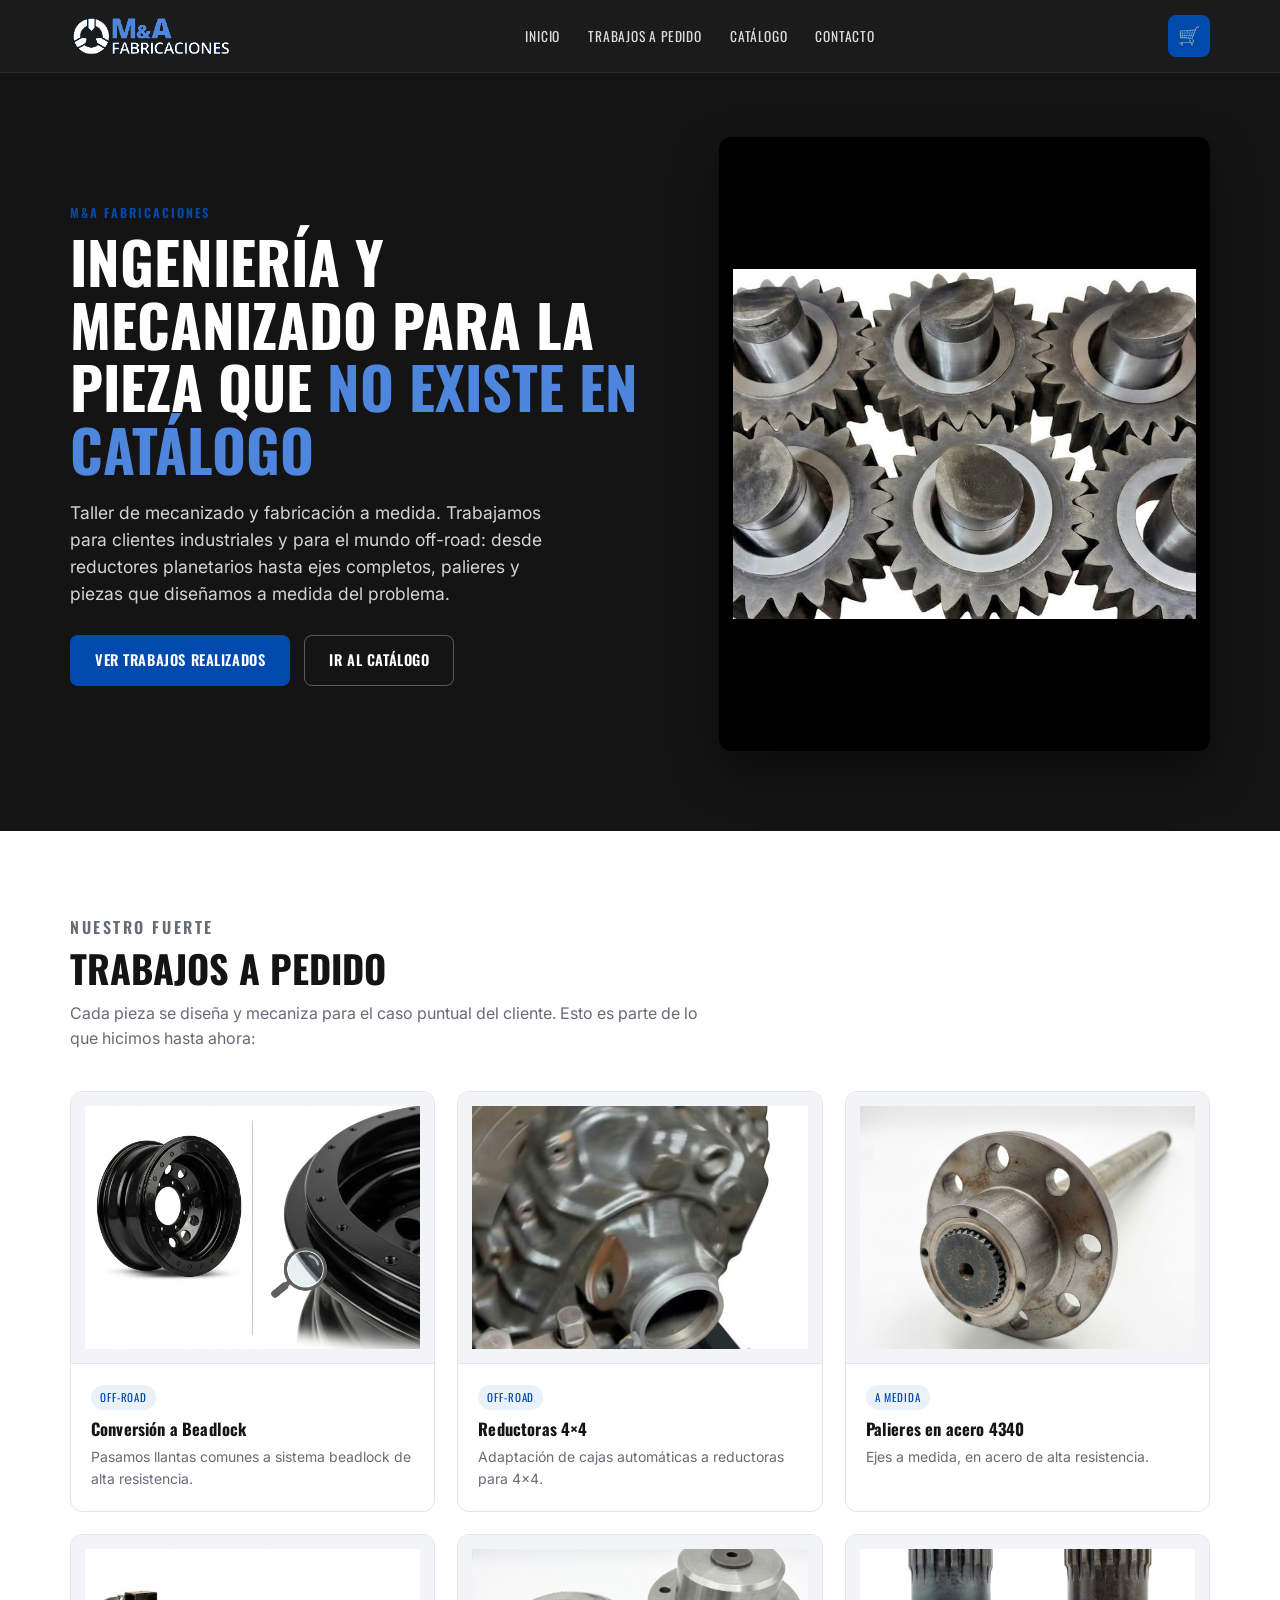
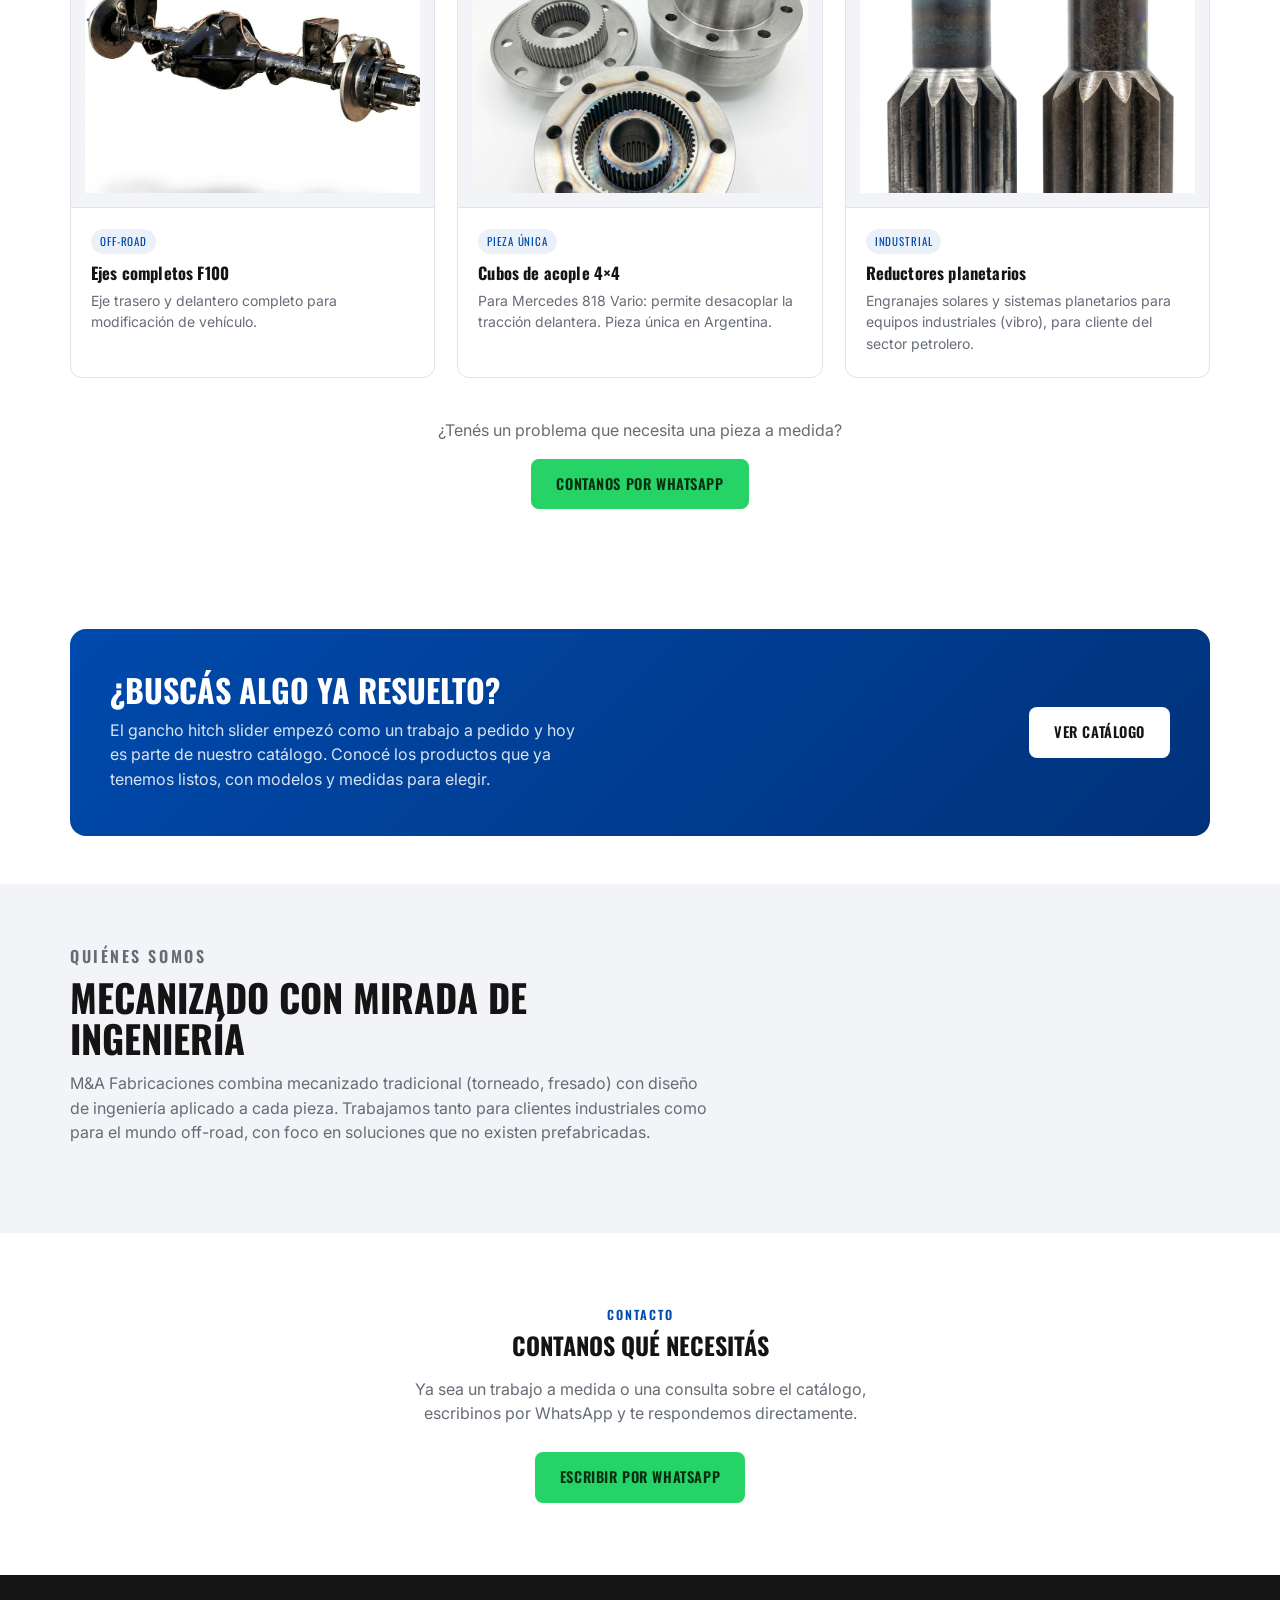
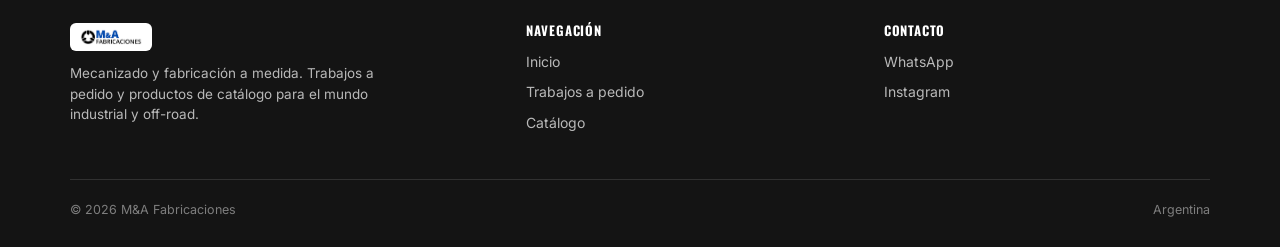
<file: index.html>
<!DOCTYPE html>
<html lang="es-AR">
<head>
<meta charset="UTF-8">
<meta name="viewport" content="width=device-width, initial-scale=1">
<title>M&A Fabricaciones — Mecanizado y fabricación a medida</title>
<meta name="description" content="Taller de mecanizado y fabricación a medida. Trabajos a pedido para clientes industriales y off-road, más un catálogo de productos propios.">
<link rel="preconnect" href="https://fonts.googleapis.com">
<link rel="preconnect" href="https://fonts.gstatic.com" crossorigin>
<link href="https://fonts.googleapis.com/css2?family=Oswald:wght@500;600;700&family=Inter:wght@400;500;600;700&display=swap" rel="stylesheet">
<link rel="stylesheet" href="assets/css/styles.css">
</head>
<body>

<header class="site-header">
  <div class="wrap">
    <a href="index.html" class="brand"><img src="assets/img/brand/logo-on-dark.png" alt="M&A Fabricaciones"></a>
    <nav class="main-nav" id="main-nav">
      <a href="index.html">Inicio</a>
      <a href="#trabajos">Trabajos a pedido</a>
      <a href="catalogo.html">Catálogo</a>
      <a href="#contacto">Contacto</a>
    </nav>
    <div class="nav-right">
      <button class="nav-cart" aria-label="Carrito">🛒<span class="count">0</span></button>
      <button class="nav-toggle" id="nav-toggle" aria-label="Menú">☰</button>
    </div>
  </div>
</header>

<!-- ===================== HERO ===================== -->
<section class="hero">
  <div class="wrap hero-grid">
    <div>
      <p class="eyebrow">M&amp;A Fabricaciones</p>
      <h1>Ingeniería y mecanizado para la pieza que <span class="accent">no existe en catálogo</span></h1>
      <p class="lead">Taller de mecanizado y fabricación a medida. Trabajamos para clientes industriales y para el mundo off-road: desde reductores planetarios hasta ejes completos, palieres y piezas que diseñamos a medida del problema.</p>
      <div class="hero-actions">
        <a href="#trabajos" class="btn btn-primary">Ver trabajos realizados</a>
        <a href="catalogo.html" class="btn btn-outline" style="border-color:rgba(255,255,255,.3); color:#fff">Ir al catálogo</a>
      </div>
    </div>
    <div class="hero-photo">
      <div class="ph-placeholder" style="border:none; background:transparent; color:rgba(255,255,255,.55)">
         <img src="assets/img/trabajos/Planetarios.jpg" alt="">
      </div>
    </div>
  </div>
</section>

<!-- ===================== TRABAJOS A PEDIDO ===================== -->
<section id="trabajos">
  <div class="wrap">
    <div class="section-head">
      <p class="eyebrow">Nuestro fuerte</p>
      <h2>Trabajos a pedido</h2>
      <p>Cada pieza se diseña y mecaniza para el caso puntual del cliente. Esto es parte de lo que hicimos hasta ahora:</p>
    </div>

    <div class="portfolio-grid">
      <div class="pf-card">
        <div class="pf-photo"><img src="assets/img/trabajos/Fotosbeadlock.jpg" alt=""></div>
        <div class="pf-body">
          <span class="pf-tag">Off-road</span>
          <h3>Conversión a Beadlock</h3>
          <p>Pasamos llantas comunes a sistema beadlock de alta resistencia.</p>
        </div>
      </div>

      <div class="pf-card">
        <div class="pf-photo"><img src="assets/img/trabajos/Fotocaja.jpg" alt=""></div>
        <div class="pf-body">
          <span class="pf-tag">Off-road</span>
          <h3>Reductoras 4×4</h3>
          <p>Adaptación de cajas automáticas a reductoras para 4×4.</p>
        </div>
      </div>

      <div class="pf-card">
        <div class="pf-photo"><img src="assets/img/trabajos/Fotopaliercontapa.jpg" alt=""></div>
        <div class="pf-body">
          <span class="pf-tag">A medida</span>
          <h3>Palieres en acero 4340</h3>
          <p>Ejes a medida, en acero de alta resistencia.</p>
        </div>
      </div>

      <div class="pf-card">
        <div class="pf-photo"><img src="assets/img/trabajos/Fotodana70.jpg" alt=""></div>
        <div class="pf-body">
          <span class="pf-tag">Off-road</span>
          <h3>Ejes completos F100</h3>
          <p>Eje trasero y delantero completo para modificación de vehículo.</p>
        </div>
      </div>

      <div class="pf-card">
        <div class="pf-photo"><img src="assets/img/trabajos/Fotocubo818.jpg" alt=""></div>
        <div class="pf-body">
          <span class="pf-tag">Pieza única</span>
          <h3>Cubos de acople 4×4</h3>
          <p>Para Mercedes 818 Vario: permite desacoplar la tracción delantera. Pieza única en Argentina.</p>
        </div>
      </div>

      <div class="pf-card">
        <div class="pf-photo"><img src="assets/img/trabajos/Piñonesterminados.jpg" alt=""></div>
        <div class="pf-body">
          <span class="pf-tag">Industrial</span>
          <h3>Reductores planetarios</h3>
          <p>Engranajes solares y sistemas planetarios para equipos industriales (vibro), para cliente del sector petrolero.</p>
        </div>
      </div>
    </div>

    <div style="text-align:center; margin-top:40px">
      <p class="muted" style="margin-bottom:16px">¿Tenés un problema que necesita una pieza a medida?</p>
      <a href="#" class="btn btn-wsp js-wsp-contact">Contanos por WhatsApp</a>
    </div>
  </div>
</section>

<!-- ===================== PUENTE AL CATÁLOGO ===================== -->
<section class="tight">
  <div class="wrap">
    <div class="cat-banner">
      <div>
        <h2>¿Buscás algo ya resuelto?</h2>
        <p>El gancho hitch slider empezó como un trabajo a pedido y hoy es parte de nuestro catálogo. Conocé los productos que ya tenemos listos, con modelos y medidas para elegir.</p>
      </div>
      <a href="catalogo.html" class="btn btn-dark">Ver catálogo</a>
    </div>
  </div>
</section>

<!-- ===================== SOBRE NOSOTROS ===================== -->
<section class="bg-paper-2 tight">
  <div class="wrap">
    <div class="section-head">
      <p class="eyebrow">Quiénes somos</p>
      <h2>Mecanizado con mirada de ingeniería</h2>
      <p>M&amp;A Fabricaciones combina mecanizado tradicional (torneado, fresado) con diseño de ingeniería aplicado a cada pieza. Trabajamos tanto para clientes industriales como para el mundo off-road, con foco en soluciones que no existen prefabricadas.</p>
    </div>
  </div>
</section>

<!-- ===================== CONTACTO ===================== -->
<section id="contacto">
  <div class="wrap" style="text-align:center">
    <p class="eyebrow">Contacto</p>
    <h2 style="margin-bottom:18px">Contanos qué necesitás</h2>
    <p class="muted" style="max-width:48ch; margin:0 auto 26px auto">Ya sea un trabajo a medida o una consulta sobre el catálogo, escribinos por WhatsApp y te respondemos directamente.</p>
    <a href="#" class="btn btn-wsp js-wsp-contact">Escribir por WhatsApp</a>
  </div>
</section>

<footer class="site-footer">
  <div class="wrap">
    <div class="footer-grid">
      <div>
        <img src="assets/img/brand/logo.png" alt="M&A Fabricaciones" style="height:28px; margin-bottom:12px; background:#fff; padding:6px 10px; border-radius:6px">
        <p style="font-size:13.5px; max-width:36ch">Mecanizado y fabricación a medida. Trabajos a pedido y productos de catálogo para el mundo industrial y off-road.</p>
      </div>
      <div>
        <h4>Navegación</h4>
        <ul>
          <li><a href="index.html">Inicio</a></li>
          <li><a href="#trabajos">Trabajos a pedido</a></li>
          <li><a href="catalogo.html">Catálogo</a></li>
        </ul>
      </div>
      <div>
        <h4>Contacto</h4>
        <ul>
          <li><a href="#" class="js-wsp-contact">WhatsApp</a></li>
          <li><a href="#" id="footer-instagram">Instagram</a></li>
        </ul>
      </div>
    </div>
    <div class="footer-bottom">
      <span>© <span class="js-year"></span> M&A Fabricaciones</span>
      <span>Argentina</span>
    </div>
  </div>
</footer>

<!-- ===================== CARRITO (drawer) ===================== -->
<div class="cart-overlay" id="cart-overlay">
  <div class="cart-drawer">
    <div class="cart-head">
      <h3>Tu pedido</h3>
      <button id="cart-close-btn" aria-label="Cerrar">✕</button>
    </div>
    <div class="cart-items" id="cart-items"></div>
    <div class="cart-foot">
      <div class="cart-total" id="cart-total"></div>
      <button class="btn btn-wsp" id="cart-checkout-btn">Pedir por WhatsApp</button>
      <p class="hint">Coordinamos el envío y la forma de pago por WhatsApp.</p>
    </div>
  </div>
</div>

<div class="toast" id="toast"></div>

<script src="assets/js/config.js"></script>
<script src="assets/js/cart.js"></script>
<script src="assets/js/main.js"></script>
<script>
  document.querySelectorAll(".js-wsp-contact").forEach((a) => {
    a.href = "https://wa.me/" + SITE_CONFIG.whatsappNumber + "?text=" + encodeURIComponent("Hola " + SITE_CONFIG.businessName + "! Quería hacerles una consulta.");
  });
  const ig = document.getElementById("footer-instagram");
  if (ig && SITE_CONFIG.instagram) ig.href = SITE_CONFIG.instagram;
</script>
</body>
</html>
</file>
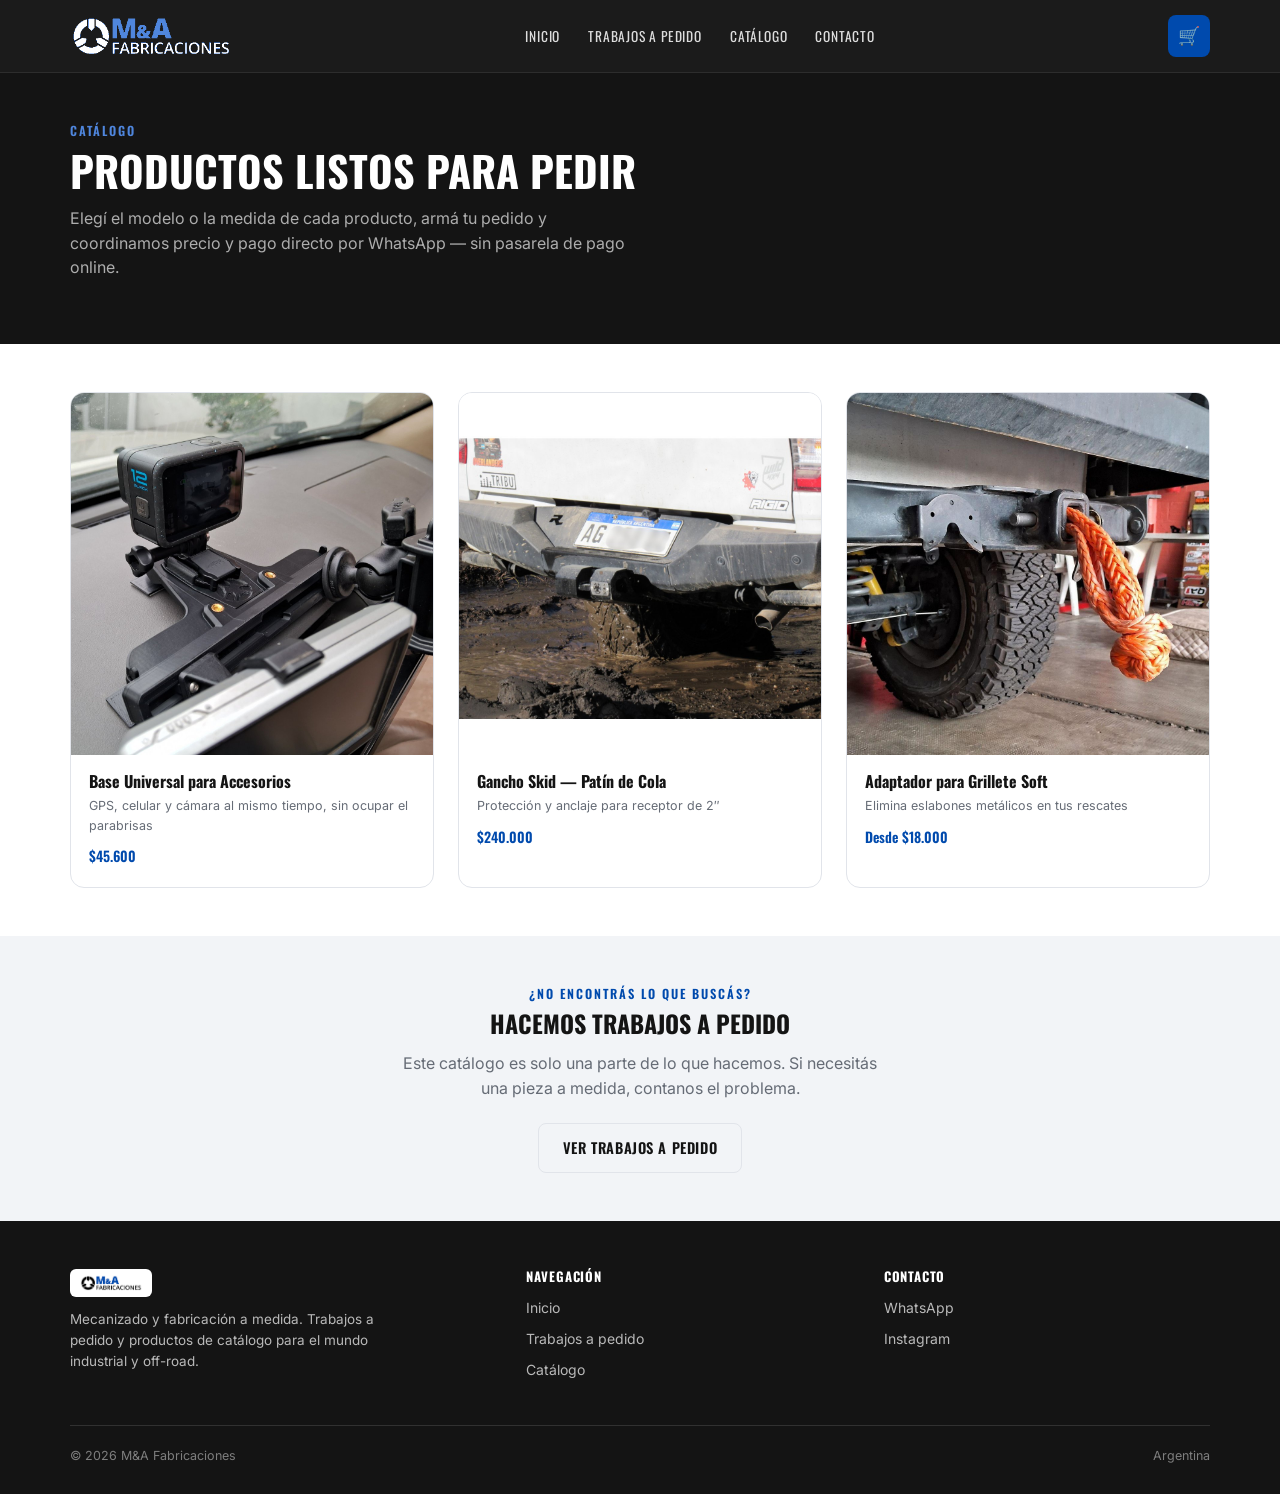
<file: catalogo.html>
<!DOCTYPE html>
<html lang="es-AR">
<head>
<meta charset="UTF-8">
<meta name="viewport" content="width=device-width, initial-scale=1">
<title>Catálogo — M&A Fabricaciones</title>
<meta name="description" content="Catálogo de productos M&A Fabricaciones: ganchos skid, adaptadores y más, con modelos y medidas para elegir.">
<link rel="preconnect" href="https://fonts.googleapis.com">
<link rel="preconnect" href="https://fonts.gstatic.com" crossorigin>
<link href="https://fonts.googleapis.com/css2?family=Oswald:wght@500;600;700&family=Inter:wght@400;500;600;700&display=swap" rel="stylesheet">
<link rel="stylesheet" href="assets/css/styles.css">
</head>
<body>

<header class="site-header">
  <div class="wrap">
    <a href="index.html" class="brand"><img src="assets/img/brand/logo-on-dark.png" alt="M&A Fabricaciones"></a>
    <nav class="main-nav" id="main-nav">
      <a href="index.html">Inicio</a>
      <a href="index.html#trabajos">Trabajos a pedido</a>
      <a href="catalogo.html">Catálogo</a>
      <a href="index.html#contacto">Contacto</a>
    </nav>
    <div class="nav-right">
      <button class="nav-cart" aria-label="Carrito">🛒<span class="count">0</span></button>
      <button class="nav-toggle" id="nav-toggle" aria-label="Menú">☰</button>
    </div>
  </div>
</header>

<section class="bg-ink tight">
  <div class="wrap">
    <p class="eyebrow">Catálogo</p>
    <h1 style="font-size:clamp(28px,4.5vw,42px); margin-bottom:12px">Productos listos para pedir</h1>
    <p class="muted" style="max-width:56ch">Elegí el modelo o la medida de cada producto, armá tu pedido y coordinamos precio y pago directo por WhatsApp — sin pasarela de pago online.</p>
  </div>
</section>

<section class="tight">
  <div class="wrap">
    <div class="cat-grid" id="catalog-grid"></div>
  </div>
</section>

<section class="bg-paper-2 tight">
  <div class="wrap" style="text-align:center">
    <p class="eyebrow">¿No encontrás lo que buscás?</p>
    <h2 style="font-size:24px; margin-bottom:14px">Hacemos trabajos a pedido</h2>
    <p class="muted" style="max-width:48ch; margin:0 auto 22px auto">Este catálogo es solo una parte de lo que hacemos. Si necesitás una pieza a medida, contanos el problema.</p>
    <a href="index.html#trabajos" class="btn btn-outline">Ver trabajos a pedido</a>
  </div>
</section>

<footer class="site-footer">
  <div class="wrap">
    <div class="footer-grid">
      <div>
        <img src="assets/img/brand/logo.png" alt="M&A Fabricaciones" style="height:28px; margin-bottom:12px; background:#fff; padding:6px 10px; border-radius:6px">
        <p style="font-size:13.5px; max-width:36ch">Mecanizado y fabricación a medida. Trabajos a pedido y productos de catálogo para el mundo industrial y off-road.</p>
      </div>
      <div>
        <h4>Navegación</h4>
        <ul>
          <li><a href="index.html">Inicio</a></li>
          <li><a href="index.html#trabajos">Trabajos a pedido</a></li>
          <li><a href="catalogo.html">Catálogo</a></li>
        </ul>
      </div>
      <div>
        <h4>Contacto</h4>
        <ul>
          <li><a href="#" class="js-wsp-contact">WhatsApp</a></li>
          <li><a href="#" id="footer-instagram">Instagram</a></li>
        </ul>
      </div>
    </div>
    <div class="footer-bottom">
      <span>© <span class="js-year"></span> M&A Fabricaciones</span>
      <span>Argentina</span>
    </div>
  </div>
</footer>

<!-- ===================== MODAL PRODUCTO ===================== -->
<div class="modal-overlay" id="product-modal">
  <div class="modal-panel">
    <button class="modal-close" id="modal-close-btn">✕</button>
    <div class="modal-body" id="modal-body-content"></div>
  </div>
</div>

<!-- ===================== CARRITO (drawer) ===================== -->
<div class="cart-overlay" id="cart-overlay">
  <div class="cart-drawer">
    <div class="cart-head">
      <h3>Tu pedido</h3>
      <button id="cart-close-btn" aria-label="Cerrar">✕</button>
    </div>
    <div class="cart-items" id="cart-items"></div>
    <div class="cart-foot">
      <div class="cart-total" id="cart-total"></div>
      <button class="btn btn-wsp" id="cart-checkout-btn">Pedir por WhatsApp</button>
      <p class="hint">Coordinamos el envío y la forma de pago por WhatsApp.</p>
    </div>
  </div>
</div>

<div class="toast" id="toast"></div>

<script src="assets/js/config.js"></script>
<script src="assets/js/products.js"></script>
<script src="assets/js/cart.js"></script>
<script src="assets/js/catalog.js"></script>
<script src="assets/js/main.js"></script>
<script>
  document.querySelectorAll(".js-wsp-contact").forEach((a) => {
    a.href = "https://wa.me/" + SITE_CONFIG.whatsappNumber + "?text=" + encodeURIComponent("Hola " + SITE_CONFIG.businessName + "! Quería hacerles una consulta.");
  });
  const ig = document.getElementById("footer-instagram");
  if (ig && SITE_CONFIG.instagram) ig.href = SITE_CONFIG.instagram;
</script>
</body>
</html>
</file>
<file: assets/css/styles.css>
/* ===========================================================
   M&A Fabricaciones — sistema de diseño compartido
   Mismo lenguaje visual que los brochures de producto.
   =========================================================== */

:root{
  --ink:#141414;
  --paper:#ffffff;
  --paper-2:#f2f4f7;
  --blue:#004aad;
  --blue-light:#4f86dd;
  --line:#e1e4ea;
  --muted:#666c76;
  --max:1180px;
}

*{box-sizing:border-box}
html{scroll-behavior:smooth}
body{
  margin:0;
  background:var(--paper);
  color:var(--ink);
  font-family:"Inter",system-ui,-apple-system,Segoe UI,Roboto,sans-serif;
  line-height:1.55;
  -webkit-font-smoothing:antialiased;
}
img{max-width:100%; display:block}
a{color:inherit}
.wrap{max-width:var(--max); margin:0 auto; padding:0 20px}

h1,h2,h3,h4{
  font-family:"Oswald",sans-serif;
  text-transform:uppercase;
  margin:0;
  line-height:1.08;
}
.eyebrow{
  font-family:"Oswald",sans-serif; font-weight:600; text-transform:uppercase;
  font-size:12.5px; letter-spacing:.16em; color:var(--blue); margin:0 0 8px 0;
}
p{margin:0 0 1em 0}
.muted{color:var(--muted)}
.btn{
  display:inline-flex; align-items:center; justify-content:center; gap:8px;
  font-family:"Oswald",sans-serif; text-transform:uppercase; letter-spacing:.04em;
  font-size:14.5px; font-weight:600; border-radius:8px; padding:13px 24px;
  border:1px solid transparent; cursor:pointer; text-decoration:none;
  transition:transform .15s ease, opacity .15s ease;
}
.btn:active{transform:scale(.97)}
.btn-primary{background:var(--blue); color:#fff}
.btn-primary:hover{opacity:.92}
.btn-dark{background:var(--ink); color:#fff}
.btn-dark:hover{opacity:.88}
.btn-outline{background:transparent; color:var(--ink); border-color:var(--line)}
.btn-outline:hover{border-color:var(--ink)}
.btn-wsp{background:#25D366; color:#073012}
.btn-wsp:hover{opacity:.92}
.btn[disabled]{opacity:.4; cursor:not-allowed}

/* ---------- header / nav ---------- */
.site-header{
  position:sticky; top:0; z-index:40; background:rgba(20,20,20,.97);
  border-bottom:1px solid rgba(255,255,255,.08);
}
.site-header .wrap{display:flex; align-items:center; justify-content:space-between; height:72px}
.brand{display:flex; align-items:center; gap:10px; text-decoration:none}
.brand img{height:42px; width:auto}
nav.main-nav{display:flex; align-items:center; gap:28px}
nav.main-nav a{
  color:#fff; text-decoration:none; font-family:"Oswald",sans-serif;
  text-transform:uppercase; font-size:13.5px; letter-spacing:.06em; opacity:.85;
}
nav.main-nav a:hover{opacity:1}
.nav-cart{
  position:relative; background:var(--blue); color:#fff; border:none; border-radius:8px;
  width:42px; height:42px; display:flex; align-items:center; justify-content:center;
  cursor:pointer; font-size:18px;
}
.nav-cart .count{
  position:absolute; top:-6px; right:-6px; background:#ff5a3c; color:#fff;
  font-size:11px; font-weight:700; border-radius:50%; min-width:19px; height:19px;
  display:flex; align-items:center; justify-content:center; padding:0 3px;
  font-family:"Inter",sans-serif;
}
.nav-right{display:flex; align-items:center; gap:16px}
.nav-toggle{display:none; background:none; border:none; color:#fff; font-size:24px; cursor:pointer}

@media (max-width:860px){
  nav.main-nav{
    position:fixed; inset:72px 0 0 0; background:var(--ink); flex-direction:column;
    align-items:flex-start; padding:28px 24px; gap:22px; transform:translateX(100%);
    transition:transform .25s ease; overflow-y:auto;
  }
  nav.main-nav.open{transform:translateX(0)}
  nav.main-nav a{font-size:18px}
  .nav-toggle{display:block}
}

/* ---------- sections ---------- */
section{padding:72px 0}
section.tight{padding:48px 0}
.section-head{max-width:640px; margin-bottom:40px}
.section-head.center{margin-left:auto; margin-right:auto; text-align:center}
.section-head h2{font-size:clamp(26px,4vw,38px)}
.section-head p{color:var(--muted); font-size:16px; margin-top:12px}

.bg-ink{background:var(--ink); color:#fff}
.bg-ink .eyebrow{color:var(--blue-light)}
.bg-ink .muted{color:rgba(255,255,255,.65)}
.bg-paper-2{background:var(--paper-2)}

/* ---------- hero (home) ---------- */
.hero{
  position:relative; background:var(--ink); color:#fff; overflow:hidden;
  padding:64px 0 80px 0;
}
.hero .wrap{position:relative; z-index:2}
.hero-grid{display:grid; grid-template-columns:1.1fr .9fr; gap:48px; align-items:center}
.hero h1{font-size:clamp(34px,5.2vw,58px); margin-bottom:18px}
.hero h1 .accent{color:var(--blue-light)}
.hero .lead{font-size:17.5px; color:rgba(255,255,255,.82); max-width:46ch; margin-bottom:28px}
.hero-actions{display:flex; gap:14px; flex-wrap:wrap}
.hero-photo{
  border-radius:12px; overflow:hidden; aspect-ratio:4/5; background:#000;
  box-shadow:0 20px 50px rgba(0,0,0,.45);
}
.hero-photo img{width:100%; height:100%; object-fit:contain}
.hero-stats{display:flex; gap:28px; margin-top:38px; flex-wrap:wrap}
.hero-stats div{min-width:110px}
.hero-stats .num{font-family:"Oswald",sans-serif; font-size:28px; font-weight:600; color:var(--blue-light)}
.hero-stats .lbl{font-size:12.5px; color:rgba(255,255,255,.6); text-transform:uppercase; letter-spacing:.04em}

@media (max-width:860px){
  .hero-grid{grid-template-columns:1fr; gap:32px}
  .hero-photo{aspect-ratio:16/10}
}

/* ---------- portfolio (trabajos a pedido) grid ---------- */
.portfolio-grid{display:grid; grid-template-columns:repeat(3,1fr); gap:22px}
.pf-card{
  background:var(--paper); border:1px solid var(--line); border-radius:12px; overflow:hidden;
  display:flex; flex-direction:column;
}
.pf-photo{
  aspect-ratio:4/3; background:var(--paper-2); border-bottom:1px solid var(--line);
  display:flex; align-items:center; justify-content:center; flex-direction:column; gap:6px;
  color:var(--muted); font-size:12.5px; text-align:center; padding:14px; overflow:hidden;
}
.pf-photo img{width:100%; height:100%; object-fit:cover}
.pf-photo .ico{font-size:24px; opacity:.55}
.pf-body{padding:20px 20px 22px 20px}
.pf-body h3{font-size:16.5px; margin-bottom:8px; text-transform:none; letter-spacing:.01em}
.pf-body p{font-size:14px; color:var(--muted); margin:0}
.pf-tag{
  display:inline-block; font-family:"Oswald",sans-serif; font-size:11px; letter-spacing:.08em;
  text-transform:uppercase; color:var(--blue); background:rgba(0,74,173,.08);
  padding:4px 9px; border-radius:20px; margin-bottom:10px;
}

@media (max-width:900px){ .portfolio-grid{grid-template-columns:1fr 1fr} }
@media (max-width:620px){ .portfolio-grid{grid-template-columns:1fr} }

/* ---------- catálogo CTA banner (home) ---------- */
.cat-banner{
  background:linear-gradient(135deg, var(--blue) 0%, #00327a 100%);
  color:#fff; border-radius:16px; padding:44px 40px; display:flex; align-items:center;
  justify-content:space-between; gap:28px; flex-wrap:wrap;
}
.cat-banner h2{font-size:clamp(22px,3.4vw,32px); margin-bottom:10px}
.cat-banner p{color:rgba(255,255,255,.85); margin:0; max-width:48ch}
.cat-banner .btn-dark{background:#fff; color:var(--ink)}

/* ---------- catálogo grid ---------- */
.cat-grid{display:grid; grid-template-columns:repeat(3,1fr); gap:24px}
.product-card{
  background:var(--paper); border:1px solid var(--line); border-radius:14px; overflow:hidden;
  display:flex; flex-direction:column; cursor:pointer; transition:box-shadow .15s ease, transform .15s ease;
}
.product-card:hover{box-shadow:0 12px 28px rgba(0,0,0,.1); transform:translateY(-2px)}
.product-card .ph{aspect-ratio:1/1; background:var(--paper-2); overflow:hidden}
.product-card .ph img{width:100%; height:100%; object-fit:cover}
.product-card .pc-body{padding:18px 18px 20px 18px}
.product-card h3{font-size:16px; text-transform:none; margin-bottom:6px}
.product-card .pc-tag{font-size:12.5px; color:var(--muted); margin-bottom:10px}
.product-card .pc-price{font-family:"Oswald",sans-serif; font-weight:600; font-size:14px; color:var(--blue)}

@media (max-width:900px){ .cat-grid{grid-template-columns:1fr 1fr} }
@media (max-width:560px){ .cat-grid{grid-template-columns:1fr} }

/* ---------- product detail modal ---------- */
.modal-overlay{
  position:fixed; inset:0; background:rgba(10,10,10,.6); z-index:70;
  display:none; align-items:flex-end; justify-content:center;
}
.modal-overlay.open{display:flex}
.modal-panel{
  background:#fff; width:100%; max-width:920px; max-height:92vh; overflow-y:auto;
  border-radius:16px 16px 0 0; animation:slideUp .22s ease;
}
@media (min-width:720px){
  .modal-overlay{align-items:center}
  .modal-panel{border-radius:16px; margin:20px}
}
@keyframes slideUp{from{transform:translateY(24px); opacity:0} to{transform:translateY(0); opacity:1}}
.modal-close{
  position:absolute; top:16px; right:16px; background:#fff; border:1px solid var(--line);
  border-radius:50%; width:36px; height:36px; font-size:18px; cursor:pointer; z-index:2;
}
.modal-body{position:relative; display:grid; grid-template-columns:1fr 1fr}
@media (max-width:720px){ .modal-body{grid-template-columns:1fr} }
.modal-gallery{background:var(--paper-2)}
.modal-gallery .main-photo{aspect-ratio:1/1; overflow:hidden}
.modal-gallery .main-photo img{width:100%; height:100%; object-fit:cover}
.modal-thumbs{display:flex; gap:8px; padding:10px; overflow-x:auto}
.modal-thumbs img{
  width:58px; height:58px; object-fit:cover; border-radius:6px; cursor:pointer;
  border:2px solid transparent; flex-shrink:0;
}
.modal-thumbs img.active{border-color:var(--blue)}
.modal-info{padding:28px 28px 32px 28px}
.modal-info h2{font-size:24px; text-transform:none; margin-bottom:10px}
.modal-info .desc{font-size:14.5px; color:var(--muted); margin-bottom:22px}

.variant-group{margin-bottom:22px}
.variant-group label.vg-label{
  display:block; font-family:"Oswald",sans-serif; font-size:12.5px; text-transform:uppercase;
  letter-spacing:.06em; color:var(--ink); margin-bottom:10px;
}
.variant-options{display:flex; gap:8px; flex-wrap:wrap}
.variant-opt{
  border:1.5px solid var(--line); border-radius:8px; padding:9px 14px; font-size:13.5px;
  cursor:pointer; background:#fff; font-family:"Inter"; transition:all .12s ease;
}
.variant-opt:hover{border-color:var(--ink)}
.variant-opt.selected{border-color:var(--blue); background:rgba(0,74,173,.07); color:var(--blue); font-weight:600}
.variant-note{font-size:12.5px; color:var(--muted); margin-top:10px}

.qty-row{display:flex; align-items:center; gap:14px; margin-bottom:22px}
.qty-ctrl{display:flex; align-items:center; border:1px solid var(--line); border-radius:8px; overflow:hidden}
.qty-ctrl button{
  width:38px; height:38px; border:none; background:var(--paper-2); font-size:17px; cursor:pointer;
}
.qty-ctrl input{
  width:42px; text-align:center; border:none; font-size:15px; font-family:"Inter"; -moz-appearance:textfield;
}
.price-line{font-family:"Oswald",sans-serif; font-size:19px; font-weight:600; color:var(--ink)}
.price-line .unit{font-size:12.5px; color:var(--muted); font-family:"Inter"; font-weight:400; display:block; margin-top:2px}

/* ---------- cart drawer ---------- */
.cart-overlay{
  position:fixed; inset:0; background:rgba(10,10,10,.5); z-index:80; display:none;
}
.cart-overlay.open{display:block}
.cart-drawer{
  position:fixed; top:0; right:0; bottom:0; width:100%; max-width:420px; background:#fff;
  z-index:81; display:flex; flex-direction:column; transform:translateX(100%);
  transition:transform .25s ease; box-shadow:-10px 0 30px rgba(0,0,0,.2);
}
.cart-overlay.open .cart-drawer{transform:translateX(0)}
.cart-head{
  padding:20px 22px; border-bottom:1px solid var(--line); display:flex;
  align-items:center; justify-content:space-between;
}
.cart-head h3{font-size:17px; text-transform:none}
.cart-head button{background:none; border:none; font-size:20px; cursor:pointer}
.cart-items{flex:1; overflow-y:auto; padding:14px 22px}
.cart-item{display:flex; gap:12px; padding:14px 0; border-bottom:1px solid var(--line)}
.cart-item img{width:64px; height:64px; object-fit:cover; border-radius:8px; background:var(--paper-2)}
.cart-item .ci-info{flex:1}
.cart-item h4{font-size:14px; font-weight:600; margin:0 0 3px 0}
.cart-item .ci-variant{font-size:12.5px; color:var(--muted); margin-bottom:6px}
.cart-item .ci-remove{font-size:12px; color:#c0392b; cursor:pointer; background:none; border:none; padding:0}
.cart-empty{padding:40px 10px; text-align:center; color:var(--muted); font-size:14px}
.cart-foot{padding:18px 22px 24px 22px; border-top:1px solid var(--line)}
.cart-foot .btn{width:100%}
.cart-foot .hint{font-size:12px; color:var(--muted); text-align:center; margin-top:10px}

/* ---------- toast ---------- */
.toast{
  position:fixed; bottom:24px; left:50%; transform:translateX(-50%) translateY(20px);
  background:var(--ink); color:#fff; padding:13px 22px; border-radius:30px; font-size:14px;
  opacity:0; pointer-events:none; transition:all .25s ease; z-index:90; white-space:nowrap;
}
.toast.show{opacity:1; transform:translateX(-50%) translateY(0)}

/* ---------- footer ---------- */
footer.site-footer{background:var(--ink); color:rgba(255,255,255,.7); padding:48px 0 28px 0}
.footer-grid{display:grid; grid-template-columns:1.3fr 1fr 1fr; gap:32px; margin-bottom:36px}
.footer-grid h4{color:#fff; font-size:13px; letter-spacing:.06em; margin-bottom:14px}
.footer-grid ul{list-style:none; margin:0; padding:0}
.footer-grid li{margin-bottom:9px; font-size:14px}
.footer-grid a{text-decoration:none; color:rgba(255,255,255,.7)}
.footer-grid a:hover{color:#fff}
.footer-bottom{
  border-top:1px solid rgba(255,255,255,.12); padding-top:20px; display:flex;
  justify-content:space-between; flex-wrap:wrap; gap:10px; font-size:12.5px; color:rgba(255,255,255,.45);
}
@media (max-width:700px){ .footer-grid{grid-template-columns:1fr} }

/* ---------- floating whatsapp ---------- */
.fab-wsp{
  position:fixed; bottom:22px; right:22px; z-index:50; background:#25D366; color:#fff;
  width:56px; height:56px; border-radius:50%; display:flex; align-items:center; justify-content:center;
  font-size:26px; text-decoration:none; box-shadow:0 8px 20px rgba(0,0,0,.25);
}

/* ---------- generic placeholder photo block ---------- */
.ph-placeholder{
  border:1.5px dashed var(--line); background:var(--paper-2); color:var(--muted);
  display:flex; align-items:center; justify-content:center; flex-direction:column; gap:6px;
  font-size:12.5px; text-align:center; padding:14px; width:100%; height:100%;
}

/* ---------- extras / total ---------- */
.addon-row{display:flex; align-items:center; justify-content:space-between; gap:12px; padding:9px 0; border-bottom:1px solid var(--line)}
.addon-name{font-size:14px; color:var(--ink)}
.addon-name span{display:block; font-size:12.5px; color:var(--muted)}
.qty-ctrl.small button{width:30px; height:30px; font-size:16px}
.addon-qty{min-width:28px; text-align:center; font-size:14px}
.cart-item .ci-price{font-family:"Oswald",sans-serif; font-weight:600; font-size:15px; color:var(--blue)}
.cart-total{display:flex; justify-content:space-between; align-items:baseline; margin-bottom:12px; font-family:"Oswald",sans-serif; font-size:19px}
.cart-total span{font-family:"Inter"; font-size:12.5px; color:var(--muted); font-weight:400}
</file>
